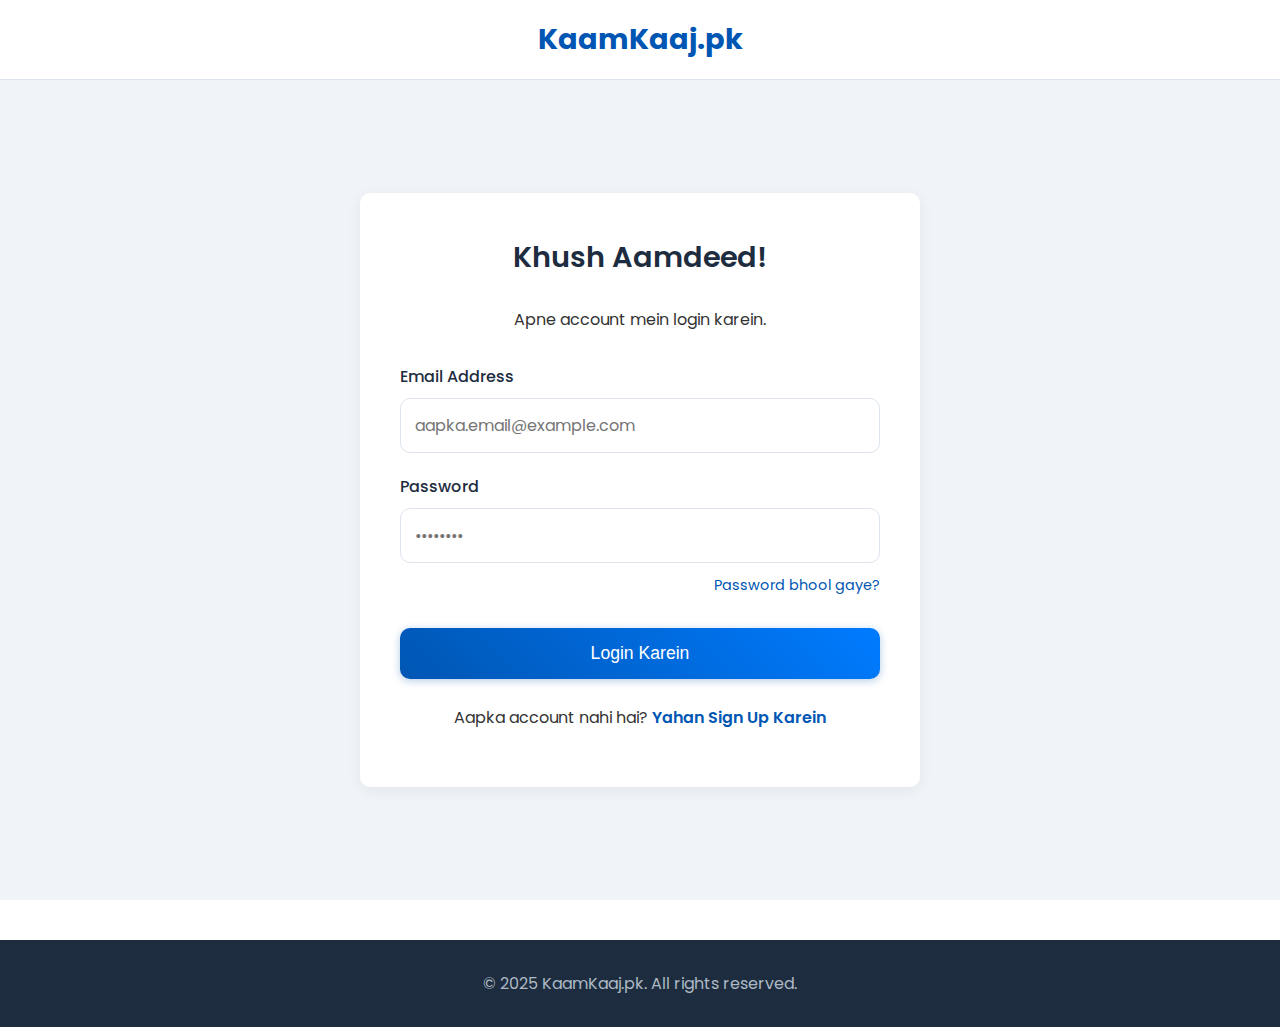
<file: login.html>
<!DOCTYPE html>
<html lang="en">
<head>
    <meta charset="UTF-8">
    <meta name="viewport" content="width=device-width, initial-scale=1.0">
    <title>Login - KaamKaaj.pk</title>
    <link rel="stylesheet" href="style.css">
    <link rel="preconnect" href="https://fonts.googleapis.com">
    <link rel="preconnect" href="https://fonts.gstatic.com" crossorigin>
    <link href="https://fonts.googleapis.com/css2?family=Poppins:wght@400;500;600;700&display=swap" rel="stylesheet">
</head>
<body>
    <!-- ===== SIMPLIFIED HEADER ===== -->
    <header class="simple-header">
        <div class="container">
            <a href="index.html" class="logo">KaamKaaj.pk</a>
        </div>
    </header>

    <main>
        <div class="auth-container">
            <div class="auth-form-card">
                <h2>Khush Aamdeed!</h2>
                <p class="auth-subtitle">Apne account mein login karein.</p>
                <form>
                    <div class="input-group">
                        <label for="email">Email Address</label>
                        <input type="email" id="email" name="email" placeholder="aapka.email@example.com" required>
                    </div>
                    <div class="input-group">
                        <label for="password">Password</label>
                        <input type="password" id="password" name="password" placeholder="••••••••" required>
                    </div>
                    <a href="#" class="forgot-password">Password bhool gaye?</a>
                    <button type="submit" class="btn-primary auth-btn">Login Karein</button>
                </form>
                <p class="auth-switch">
                    Aapka account nahi hai? <a href="signup.html">Yahan Sign Up Karein</a>
                </p>
            </div>
        </div>
    </main>

    <footer class="main-footer">
        <div class="container">
            <p>&copy; 2025 KaamKaaj.pk. All rights reserved.</p>
        </div>
    </footer>
</body>
</html>
</file>
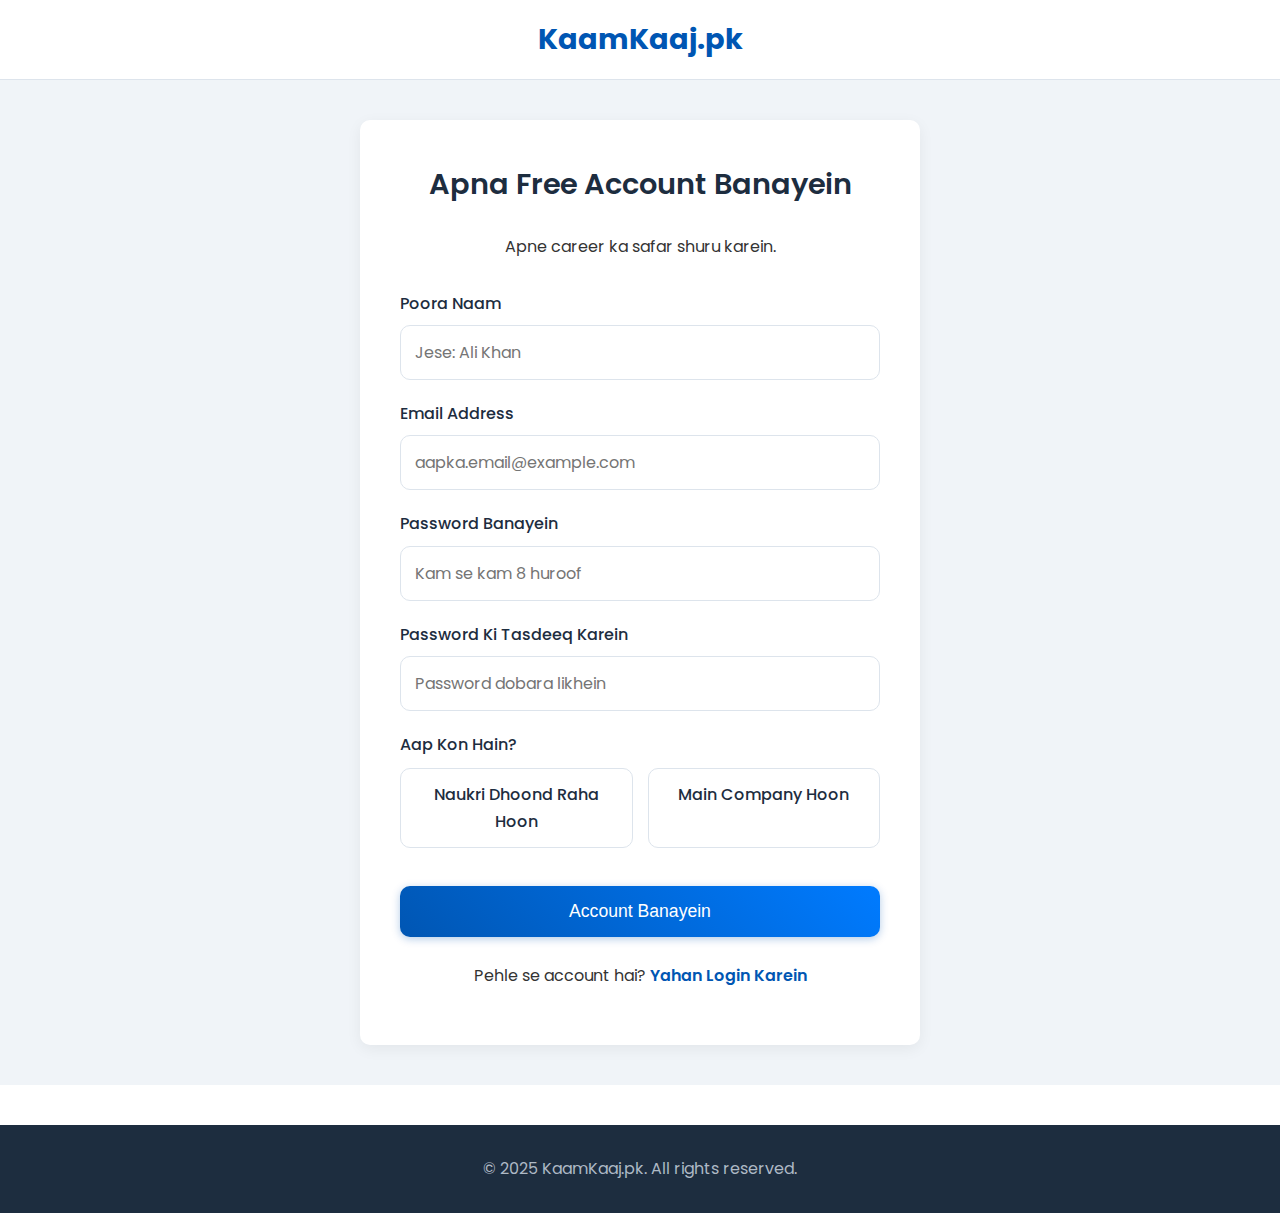
<file: signup.html>
<!DOCTYPE html>
<html lang="en">
<head>
    <meta charset="UTF-8">
    <meta name="viewport" content="width=device-width, initial-scale=1.0">
    <title>Sign Up - KaamKaaj.pk</title>
    <link rel="stylesheet" href="style.css">
    <link rel="preconnect" href="https://fonts.googleapis.com">
    <link rel="preconnect" href="https://fonts.gstatic.com" crossorigin>
    <link href="https://fonts.googleapis.com/css2?family=Poppins:wght@400;500;600;700&display=swap" rel="stylesheet">
</head>
<body>
    <!-- ===== SIMPLIFIED HEADER ===== -->
    <header class="simple-header">
        <div class="container">
            <a href="index.html" class="logo">KaamKaaj.pk</a>
        </div>
    </header>

    <main>
        <div class="auth-container">
            <div class="auth-form-card">
                <h2>Apna Free Account Banayein</h2>
                <p class="auth-subtitle">Apne career ka safar shuru karein.</p>
                <form>
                    <div class="input-group">
                        <label for="fullname">Poora Naam</label>
                        <input type="text" id="fullname" name="fullname" placeholder="Jese: Ali Khan" required>
                    </div>
                    <div class="input-group">
                        <label for="email">Email Address</label>
                        <input type="email" id="email" name="email" placeholder="aapka.email@example.com" required>
                    </div>
                    <div class="input-group">
                        <label for="password">Password Banayein</label>
                        <input type="password" id="password" name="password" placeholder="Kam se kam 8 huroof" required>
                    </div>
                     <div class="input-group">
                        <label for="confirm-password">Password Ki Tasdeeq Karein</label>
                        <input type="password" id="confirm-password" name="confirm-password" placeholder="Password dobara likhein" required>
                    </div>

                    <div class="input-group">
                        <label>Aap Kon Hain?</label>
                        <div class="user-type-options">
                            <label><input type="radio" name="user-type" value="seeker" checked> Naukri Dhoond Raha Hoon</label>
                            <label><input type="radio" name="user-type" value="employer"> Main Company Hoon</label>
                        </div>
                    </div>

                    <button type="submit" class="btn-primary auth-btn">Account Banayein</button>
                </form>
                <p class="auth-switch">
                    Pehle se account hai? <a href="login.html">Yahan Login Karein</a>
                </p>
            </div>
        </div>
    </main>

    <footer class="main-footer">
        <div class="container">
            <p>&copy; 2025 KaamKaaj.pk. All rights reserved.</p>
        </div>
    </footer>
</body>
</html>
</file>
<file: style.css>
/* ===== GENERAL STYLING & VARIABLES ===== */
:root {
    --primary-color: #0056b3; /* A deeper, more professional blue */
    --primary-hover: #004494;
    --secondary-color: #f0f4f8; /* A very light blue-gray for backgrounds */
    --accent-color: #ffc107; /* A warm gold for highlights */
    --text-color: #333;
    --heading-color: #1d2d3f;
    --border-color: #dde4ec;
    --shadow: 0 4px 15px rgba(0, 0, 0, 0.06);
    --border-radius: 10px;
    --gradient: linear-gradient(45deg, var(--primary-color), #007bff);
}

body {
    font-family: 'Poppins', sans-serif;
    margin: 0;
    background-color: #ffffff;
    color: var(--text-color);
    line-height: 1.7;
}

.container {
    max-width: 1300px;
    margin: 0 auto;
    padding: 0 20px;
}

h1, h2, h3, h4, h5 {
    color: var(--heading-color);
    font-weight: 600;
}

/* ===== BUTTONS ===== */
.btn-primary {
    background-image: var(--gradient);
    color: #fff;
    padding: 12px 25px;
    border-radius: var(--border-radius);
    border: none;
    cursor: pointer;
    transition: all 0.3s ease;
    font-weight: 500;
    box-shadow: 0 2px 8px rgba(0, 86, 179, 0.3);
    text-decoration: none; /* For cases where it's an <a> tag */
    display: inline-block; /* For consistent padding */
}
.btn-primary:hover {
    transform: translateY(-2px);
    box-shadow: 0 4px 12px rgba(0, 86, 179, 0.4);
}
.btn-secondary {
    background: transparent;
    color: var(--primary-color);
    font-weight: 500;
    padding: 10px 20px;
    text-decoration: none;
}

/* ===== HEADER ===== */
.main-header {
    background: #fff;
    padding: 15px 0;
    border-bottom: 1px solid var(--border-color);
    position: sticky;
    top: 0;
    z-index: 1000;
    box-shadow: 0 2px 5px rgba(0,0,0,0.05);
}
.main-header .container {
    display: flex;
    justify-content: space-between;
    align-items: center;
}
.logo {
    font-size: 1.8em;
    font-weight: 700;
    color: var(--primary-color);
    text-decoration: none;
}
.main-nav {
    display: flex;
    align-items: center;
    gap: 30px;
}
.main-nav a {
    color: var(--text-color);
    font-weight: 500;
    position: relative;
    padding-bottom: 5px;
    text-decoration: none;
}
.main-nav a:not(.btn-primary):not(.btn-secondary)::after {
    content: '';
    position: absolute;
    bottom: 0;
    left: 0;
    width: 0;
    height: 2px;
    background-color: var(--primary-color);
    transition: width 0.3s ease;
}
.main-nav a:hover:not(.btn-primary):not(.btn-secondary)::after {
    width: 100%;
}
.mobile-nav-toggle { display: none; background: none; border: none; font-size: 28px; cursor: pointer; }

/* ===== DROPDOWN MENU STYLES ===== */
.dropdown {
    position: relative;
    display: inline-block;
}
.dropdown-toggle {
    cursor: pointer;
}
.dropdown-content {
    display: none;
    position: absolute;
    background-color: #ffffff;
    min-width: 200px;
    box-shadow: 0 8px 16px 0 rgba(0,0,0,0.1);
    z-index: 1;
    border-radius: var(--border-radius);
    padding: 10px 0;
    margin-top: 10px; /* Space between menu and dropdown */
    border: 1px solid var(--border-color);
    animation: fadeIn 0.3s ease;
}
.dropdown-content a {
    color: black;
    padding: 12px 16px;
    text-decoration: none;
    display: block;
    font-weight: 400;
}
.dropdown-content a::after {
    display: none; /* No underline effect inside dropdown */
}
.dropdown-content a:hover {
    background-color: var(--secondary-color);
    color: var(--primary-color);
}
.dropdown:hover .dropdown-content {
    display: block;
}
@keyframes fadeIn {
    from { opacity: 0; transform: translateY(-10px); }
    to { opacity: 1; transform: translateY(0); }
}

/* ===== HERO SECTION ===== */
.hero-section {
    position: relative;
    height: 70vh;
    display: flex;
    align-items: center;
    justify-content: center;
    text-align: center;
    color: #fff;
}
.hero-slideshow {
    position: absolute;
    top: 0; left: 0; width: 100%; height: 100%; z-index: 1;
}
.hero-slideshow img {
    width: 100%; height: 100%; object-fit: cover; position: absolute; opacity: 0; transition: opacity 1.5s ease;
}
.hero-slideshow img.active { opacity: 1; }
.hero-section::after {
    content: '';
    position: absolute;
    top: 0; left: 0; width: 100%; height: 100%;
    background: rgba(14, 30, 51, 0.6);
    z-index: 2;
}
.hero-content {
    position: relative;
    z-index: 3;
    max-width: 800px;
}
.hero-content h1 {
    font-size: clamp(2rem, 5vw, 3.5rem);
    font-weight: 700;
    color: #fff;
    margin-bottom: 15px;
}
.hero-content p { font-size: 1.2rem; margin-bottom: 30px; }
.search-bar {
    display: flex;
    gap: 10px;
    background: #fff;
    padding: 10px;
    border-radius: var(--border-radius);
    box-shadow: 0 5px 20px rgba(0,0,0,0.2);
    width: 100%;
    max-width: 700px;
    margin: 0 auto;
}
.search-bar input {
    flex-grow: 1;
    padding: 15px;
    border: none;
    border-radius: var(--border-radius);
    font-size: 1rem;
    outline: none;
}
.search-bar .search-btn {
    padding: 0 30px;
    font-size: 1rem;
}

/* ===== CATEGORIES SECTION ===== */
.categories-section {
    padding: 60px 20px;
    text-align: center;
}
.categories-section h2 {
    margin-bottom: 40px;
    font-size: 2.2rem;
}
.category-grid {
    display: grid;
    grid-template-columns: repeat(auto-fit, minmax(150px, 1fr));
    gap: 20px;
}
.category-card {
    background: var(--secondary-color);
    padding: 25px;
    border-radius: var(--border-radius);
    font-weight: 500;
    cursor: pointer;
    transition: all 0.3s ease;
    border: 1px solid var(--border-color);
}
.category-card:hover {
    transform: translateY(-5px);
    background: var(--primary-color);
    color: #fff;
    box-shadow: var(--shadow);
}

/* ===== MAIN CONTENT AREA ===== */
.content-area {
    display: grid;
    grid-template-columns: 280px 1fr 320px;
    gap: 30px;
    padding: 20px;
}
.filters-sidebar, .user-dashboard {
    background: #fff;
    padding: 25px;
    border-radius: var(--border-radius);
    border: 1px solid var(--border-color);
    height: fit-content;
}
.filter-tabs {
    display: flex;
    border-bottom: 1px solid var(--border-color);
    margin-bottom: 20px;
}
.tab-btn {
    flex: 1; padding: 12px; background: transparent; border: none; cursor: pointer; font-weight: 600;
    color: var(--text-color); border-bottom: 3px solid transparent; transition: all 0.3s ease;
}
.tab-btn.active { color: var(--primary-color); border-bottom-color: var(--primary-color); }
.filter-content { display: none; }
.filter-content.active { display: block; }
.filter-group { margin-bottom: 20px; }
.filter-group label { display: block; margin-bottom: 8px; font-weight: 500; }
.filter-group select {
    width: 100%; padding: 12px; border: 1px solid var(--border-color);
    border-radius: var(--border-radius); font-size: 1rem; background: var(--secondary-color);
}

/* Listings */
.listings-container { display: grid; gap: 25px; }
.card {
    background: #fff;
    border: 1px solid var(--border-color);
    border-radius: var(--border-radius);
    padding: 20px;
    box-shadow: var(--shadow);
    transition: transform 0.3s ease, box-shadow 0.3s ease;
    display: flex;
    flex-direction: column;
}
.card:hover { transform: translateY(-5px); box-shadow: 0 8px 20px rgba(0,0,0,0.08); }
.card-header { display: flex; align-items: flex-start; margin-bottom: 15px; }
.card-logo { width: 50px; height: 50px; border-radius: 50%; margin-right: 15px; border: 1px solid var(--border-color); padding: 5px; object-fit: contain; }
.card-header-text { flex-grow: 1; }
.card-title { font-size: 1.2rem; margin: 0 0 5px 0; }
.card-company { color: #555; margin: 0; }
.card-details {
    display: flex; flex-wrap: wrap; gap: 10px 20px; color: #555; margin-bottom: 20px;
    font-size: 0.9rem; padding-left: 65px; /* Align with text */
}
.card-details span { display: flex; align-items: center; gap: 5px; }
.card-footer {
    margin-top: auto; padding-top: 15px; border-top: 1px solid var(--border-color);
    display: flex; justify-content: space-between; align-items: center; font-size: 0.9rem; color: #777;
}
.apply-btn {
    background: #28a745; color: white !important; padding: 8px 18px; border-radius: var(--border-radius);
    transition: background-color 0.3s ease; font-weight: 500; text-decoration: none;
}
.apply-btn:hover { background-color: #218838; }

/* AI Dashboard */
.user-dashboard { background: var(--secondary-color); }
.user-dashboard h4 { text-align: center; margin-bottom: 25px; font-size: 1.3rem; }
.dashboard-widget {
    background: #fff; padding: 20px; border-radius: var(--border-radius); margin-bottom: 20px;
    text-align: center; border: 1px solid var(--border-color);
}
.dashboard-widget h5 { margin-bottom: 10px; }
.ai-btn {
    width: 100%;
    background-image: var(--gradient);
    color: white; border: none; padding: 12px 15px; border-radius: var(--border-radius);
    cursor: pointer; font-weight: 500; transition: transform 0.2s ease;
}
.ai-btn:hover { transform: scale(1.05); }

/* ===== FEATURED COMPANIES ===== */
.featured-companies-section {
    padding: 60px 20px;
    background: var(--secondary-color);
    text-align: center;
}
.featured-companies-section h2 { margin-bottom: 40px; font-size: 2.2rem; }
.company-logos {
    display: flex;
    justify-content: center;
    align-items: center;
    gap: 40px;
    flex-wrap: wrap;
}
.company-logos img {
    height: 50px;
    opacity: 0.7;
    transition: opacity 0.3s ease;
    filter: grayscale(100%);
}
.company-logos img:hover {
    opacity: 1;
    filter: grayscale(0%);
}

/* ===== FOOTER ===== */
.main-footer {
    background-color: var(--heading-color);
    color: #aeb9c5;
    text-align: center;
    padding: 30px;
    margin-top: 40px;
}
.main-footer p { margin: 0; }

/* ===== MODALS ===== */
.modal { display: none; position: fixed; z-index: 2000; left: 0; top: 0; width: 100%; height: 100%; overflow: auto; background-color: rgba(0,0,0,0.6); animation: fadeIn 0.3s; }
.modal-content {
    background-color: #fff; margin: 8% auto; padding: 30px; width: 90%; max-width: 600px;
    border-radius: var(--border-radius); box-shadow: 0 5px 25px rgba(0,0,0,0.3); position: relative;
    animation: slideIn 0.4s;
}
@keyframes slideIn { from { transform: translateY(-50px); opacity: 0; } to { transform: translateY(0); opacity: 1; } }
.close-btn { color: #aaa; position: absolute; top: 10px; right: 20px; font-size: 28px; font-weight: bold; cursor: pointer; border: none; background: none;}
#resume-form textarea { width: 100%; padding: 10px; margin: 15px 0; border: 1px solid var(--border-color); border-radius: var(--border-radius); box-sizing: border-box; }
.modal-result { margin-top: 20px; padding: 15px; background-color: var(--secondary-color); border-radius: var(--border-radius); min-height: 50px; white-space: pre-wrap; line-height: 1.7; }
.loading { text-align: center; padding: 20px; font-style: italic; color: #777; }

/* ===== AUTHENTICATION PAGES STYLES (MERGED) ===== */
.simple-header {
    background: #fff;
    padding: 15px 0;
    border-bottom: 1px solid var(--border-color);
    text-align: center;
}

.auth-container {
    display: flex;
    align-items: center;
    justify-content: center;
    min-height: calc(100vh - 160px); /* Full height minus header/footer */
    background-color: var(--secondary-color);
    padding: 40px 20px;
}

.auth-form-card {
    background: #fff;
    padding: 40px;
    border-radius: var(--border-radius);
    box-shadow: var(--shadow);
    width: 100%;
    max-width: 480px;
    text-align: center;
}

.auth-form-card h2 {
    margin-top: 0;
    font-size: 1.8rem;
    color: var(--heading-color);
}

.auth-subtitle {
    color: var(--text-color);
    margin-bottom: 30px;
}

.input-group {
    margin-bottom: 20px;
    text-align: left;
}

.input-group label {
    display: block;
    margin-bottom: 8px;
    font-weight: 500;
    color: var(--heading-color);
}

.input-group input[type="text"],
.input-group input[type="email"],
.input-group input[type="password"] {
    width: 100%;
    padding: 14px;
    border: 1px solid var(--border-color);
    border-radius: var(--border-radius);
    font-size: 1rem;
    font-family: 'Poppins', sans-serif;
    box-sizing: border-box; /* Important for padding */
    transition: border-color 0.3s, box-shadow 0.3s;
}

.input-group input:focus {
    outline: none;
    border-color: var(--primary-color);
    box-shadow: 0 0 0 3px rgba(0, 86, 179, 0.1);
}

.forgot-password {
    display: block;
    text-align: right;
    margin: -10px 0 20px 0;
    font-size: 0.9rem;
    color: var(--primary-color);
    text-decoration: none;
}
.forgot-password:hover {
    text-decoration: underline;
}

.auth-btn {
    width: 100%;
    padding: 15px;
    font-size: 1.1rem;
    margin-top: 10px;
}

.auth-switch {
    margin-top: 25px;
    color: var(--text-color);
}

.auth-switch a {
    color: var(--primary-color);
    font-weight: 600;
    text-decoration: none;
}
.auth-switch a:hover {
    text-decoration: underline;
}

/* User Type Radio Buttons */
.user-type-options {
    display: flex;
    justify-content: space-between;
    gap: 15px;
    margin-top: 10px;
}
.user-type-options label {
    flex: 1;
    padding: 12px;
    border: 1px solid var(--border-color);
    border-radius: var(--border-radius);
    cursor: pointer;
    text-align: center;
    transition: all 0.3s ease;
}
.user-type-options input[type="radio"] {
    display: none;
}
.user-type-options input[type="radio"]:checked + label {
    background-color: var(--primary-color);
    color: #fff;
    border-color: var(--primary-color);
}


/* ===== RESPONSIVE DESIGN ===== */
@media (max-width: 1200px) {
    .content-area { grid-template-columns: 280px 1fr; }
    .user-dashboard { grid-column: 1 / -1; margin-top: 30px; }
}
@media (max-width: 992px) {
    .main-nav { display: none; position: absolute; top: 100%; left: 0; width: 100%; background-color: white; flex-direction: column; align-items: stretch; padding: 10px 0; box-shadow: 0 5px 10px rgba(0,0,0,0.1); }
    .main-nav.active { display: flex; }
    .main-nav a, .dropdown { padding: 15px 20px; text-align: center; }
    #auth-links { display: flex; flex-direction: column; gap: 10px; padding: 10px 20px; }
    .mobile-nav-toggle { display: block; }
    /* Mobile Dropdown adjustments */
    .dropdown-content { display: none !important; /* Hide on mobile nav by default */ }
    .dropdown.active .dropdown-content { display: block !important; position: static; box-shadow: none; border: none; padding-left: 20px; }
    .dropdown.active .dropdown-content a { color: var(--primary-color); }
}
@media (max-width: 768px) {
    .content-area { grid-template-columns: 1fr; }
    .hero-content h1 { font-size: 2.2rem; }
    .search-bar { flex-direction: column; }
    .modal-content { width: 90%; margin: 20% auto; }
}
</file>
